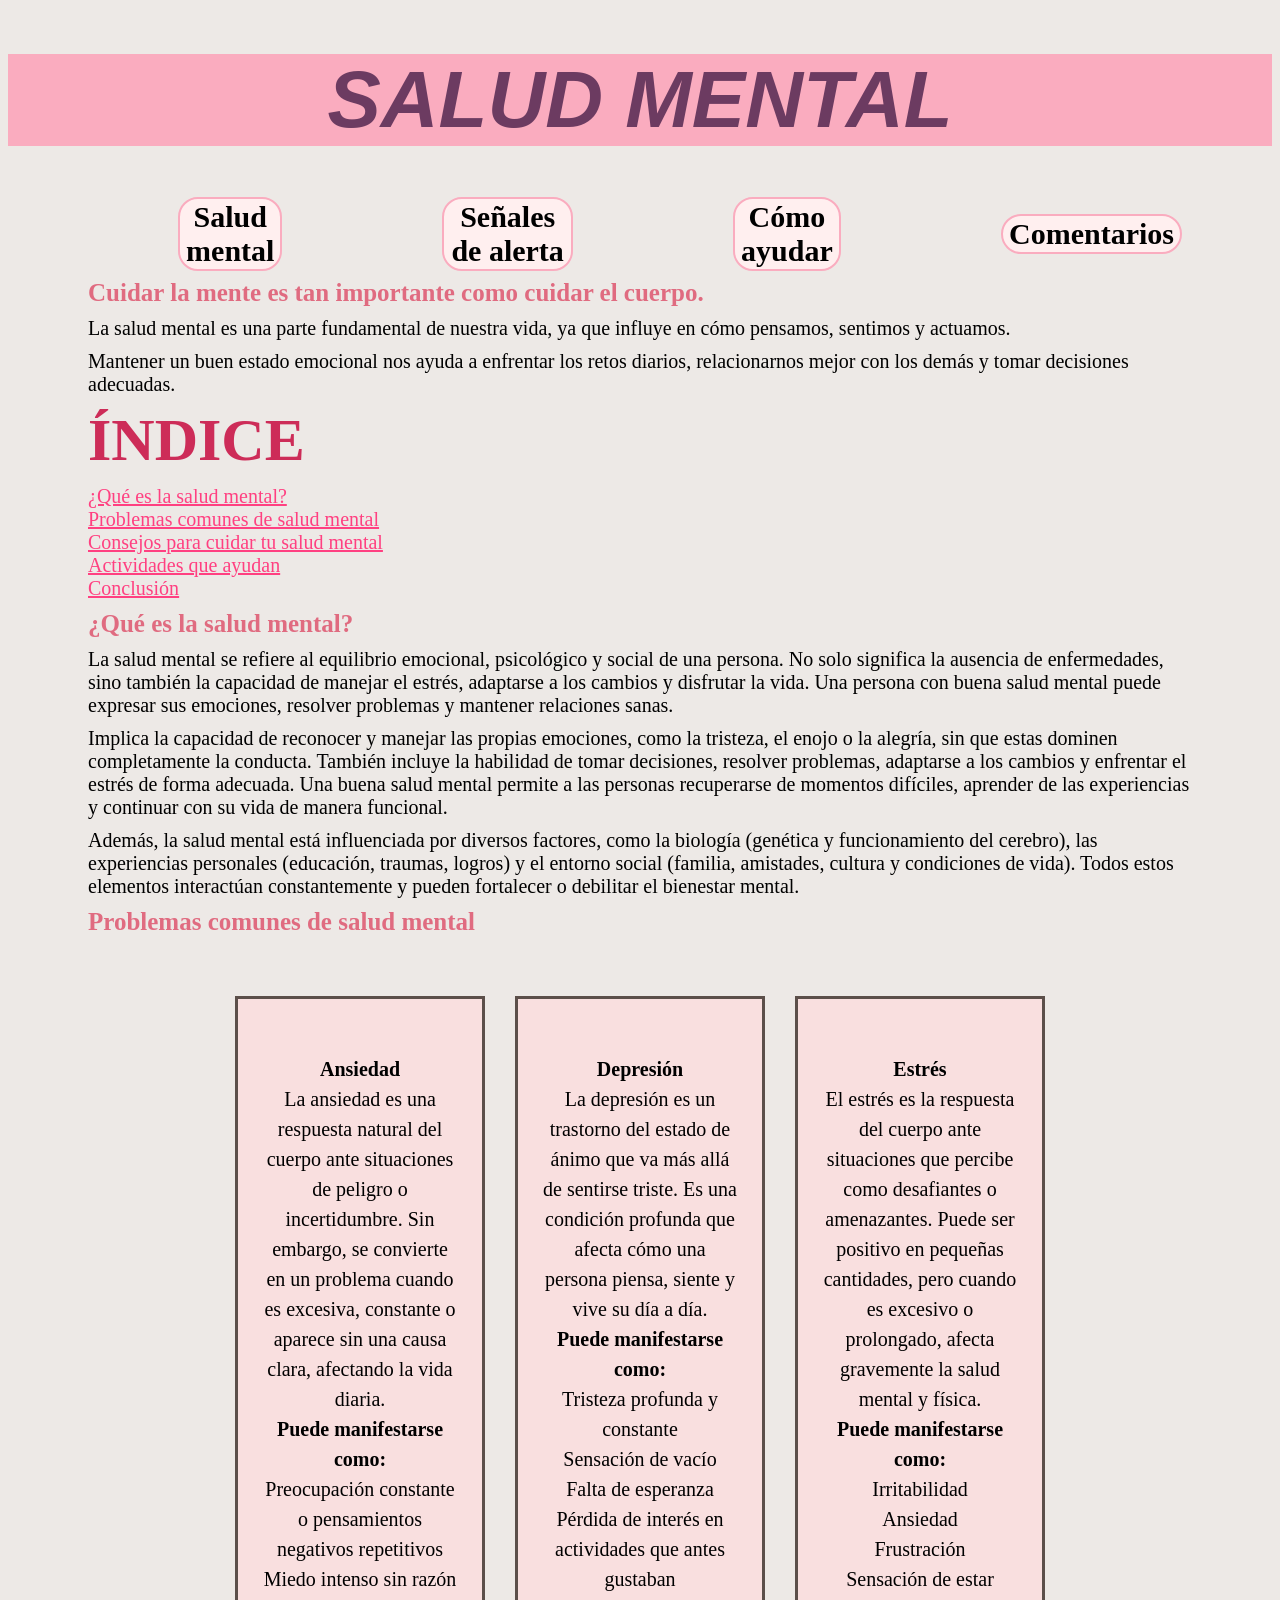
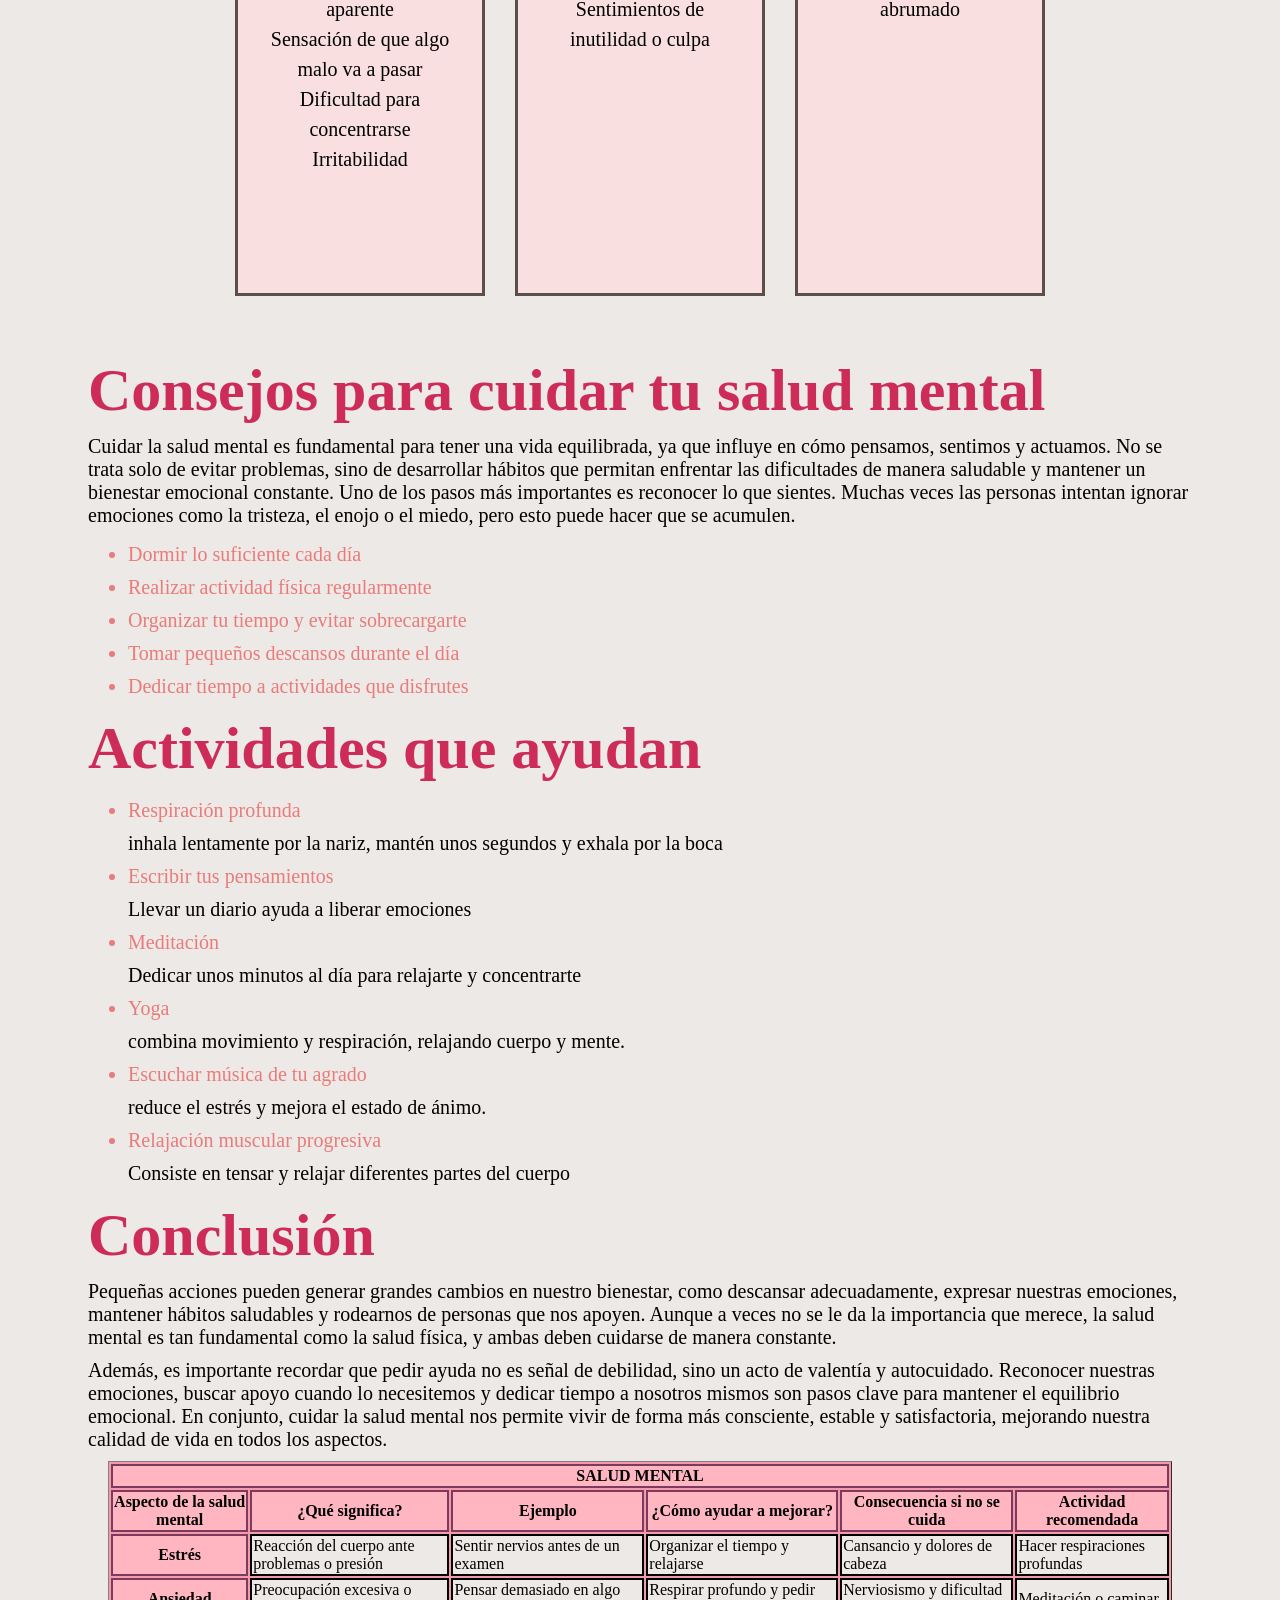
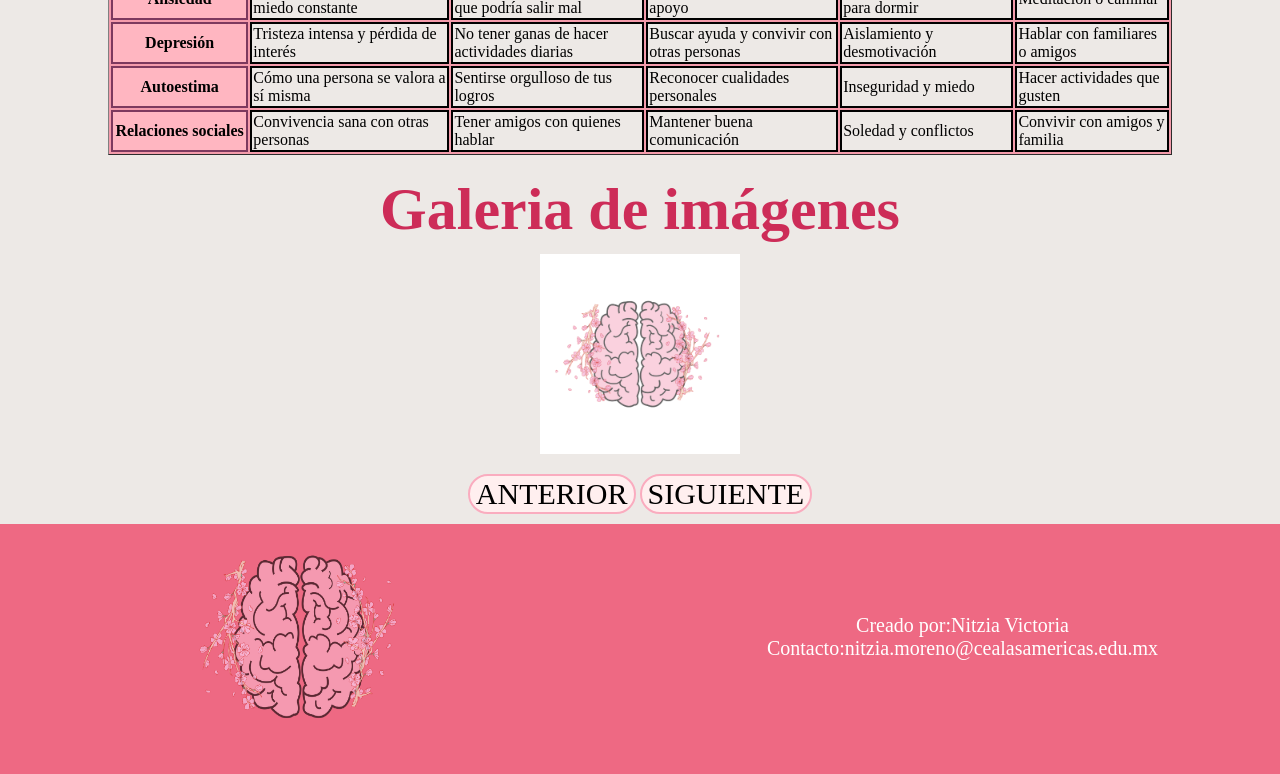
<file: index.html>
<!DOCTYPE html>
<html>
<head>
        <title>Salud mental</title>
        <link rel="stylesheet" href="css tyle.css">
        <script src="js_script.js"></script> 
</head> 
<body>
    <header>
         <h1 align="center"><b><i>SALUD MENTAL</i></b></h1>
         <nav>
            <div class="btn">
            <a href="index.html"><button><b>Salud mental</b></button></a>
            <a href="señales.de.alerta.html"><button><b>Señales de alerta</b></button></a>
            <a href="Como ayudar.html"><button><b>Cómo ayudar </b></button></a>
            <a href="contacto y comentarios.html"><button><b>Comentarios</b></button></a>
            </div>
         </nav>
         <p><b><h3>Cuidar la mente es tan importante como cuidar el cuerpo.</h3></b></p>
         <p>La salud mental es una parte fundamental de nuestra vida, ya que influye en cómo pensamos, sentimos y actuamos.</p>
         <p>Mantener un buen estado emocional nos ayuda a enfrentar los retos diarios, relacionarnos mejor con los demás y tomar decisiones adecuadas.</p>
         <h2>ÍNDICE</h2>
        <a href="#¿Qué es la salud mental?">¿Qué es la salud mental?</a><br>
        <a href="#Problemas comunes de salud mental">Problemas comunes de salud mental</a><br>
        <a href="#Consejos para cuidar tu salud mental">Consejos para cuidar tu salud mental</a><br>
        <a href="#Actividades que ayudan">Actividades que ayudan</a><br>
        <a href="#Conclusión">Conclusión</a><br>
    </header>
    <nav>
        <h3>¿Qué es la salud mental?</h3>
        <p>La salud mental se refiere al equilibrio emocional, psicológico y social de una persona. No solo significa la ausencia de enfermedades, sino también la capacidad de manejar el estrés, adaptarse a los cambios y disfrutar la vida.
            Una persona con buena salud mental puede expresar sus emociones, resolver problemas y mantener relaciones sanas.</p>
        <p>Implica la capacidad de reconocer y manejar las propias emociones, como la tristeza, el enojo o la alegría, sin que estas dominen completamente la conducta. También incluye la habilidad de tomar decisiones, resolver problemas, adaptarse a los cambios y enfrentar el estrés de forma adecuada. 
            Una buena salud mental permite a las personas recuperarse de momentos difíciles, aprender de las experiencias y continuar con su vida de manera funcional.</p>
            <p>Además, la salud mental está influenciada por diversos factores, como la biología (genética y funcionamiento del cerebro), las experiencias personales (educación, traumas, logros) y el entorno social (familia, amistades, cultura y condiciones de vida).
                 Todos estos elementos interactúan constantemente y pueden fortalecer o debilitar el bienestar mental.</p>
                 <section>
        <h3>Problemas comunes de salud mental</h3>
                 </section>
        <div class = "contenedor">
            <div class = "box"><br><b>Ansiedad</b></br>
             <p>La ansiedad es una respuesta natural del cuerpo ante situaciones de peligro o incertidumbre. Sin embargo, se convierte en un problema cuando es excesiva, constante o aparece sin una causa clara, afectando la vida diaria.</p>
             <b>Puede manifestarse como:</b>
             <p>Preocupación constante o pensamientos negativos repetitivos</p>
             <p>Miedo intenso sin razón aparente</p>
             <p>Sensación de que algo malo va a pasar</p>
             <p>Dificultad para concentrarse</p>
             <p>Irritabilidad</p>
        </div>
            <div class="box"><br><b>Depresión</b></br>
            <p>La depresión es un trastorno del estado de ánimo que va más allá de sentirse triste. Es una condición profunda que afecta cómo una persona piensa, siente y vive su día a día.</p>
            <b>Puede manifestarse como:</b>
            <p>Tristeza profunda y constante</p>
            <p>Sensación de vacío</p>
            <p>Falta de esperanza</p>
            <p>Pérdida de interés en actividades que antes gustaban</p>
            <p>Sentimientos de inutilidad o culpa</p>
            </div>
            <div class = "box"><br><b>Estrés</b></br>
            <p>El estrés es la respuesta del cuerpo ante situaciones que percibe como desafiantes o amenazantes. Puede ser positivo en pequeñas cantidades, pero cuando es excesivo o prolongado, afecta gravemente la salud mental y física.</p>
            <b>Puede manifestarse como:</b>
            <p>Irritabilidad</p>
            <p>Ansiedad</p>
            <p>Frustración</p>
            <p>Sensación de estar abrumado</p>
            </div>
        </div>
    </nav>
    <main>
                <article>
                    <h2>Consejos para cuidar tu salud mental</h2>
                    <p>Cuidar la salud mental es fundamental para tener una vida equilibrada, ya que influye en cómo pensamos, sentimos y actuamos. No se trata solo de evitar problemas, sino de desarrollar hábitos que permitan enfrentar las dificultades de manera saludable y mantener un bienestar emocional constante. Uno de los pasos más importantes es reconocer lo que sientes. Muchas veces las personas intentan ignorar emociones como la tristeza, el enojo o el miedo, pero esto puede hacer que se acumulen.</p>
                    <ul>
                         <li>Dormir lo suficiente cada día</li>
                    <li>Realizar actividad física regularmente</li>
                    <li>Organizar tu tiempo y evitar sobrecargarte</li>
                    <li>Tomar pequeños descansos durante el día</li>
                    <li>Dedicar tiempo a actividades que disfrutes</li>
                    </ul>
                </article>
                <article>
                    <h2>Actividades que ayudan</h2>
                     <ul>
                        <li>Respiración profunda</li>
                        <p>inhala lentamente por la nariz, mantén unos segundos y exhala por la boca</p>
                        <li>Escribir tus pensamientos</li>
                        <p>Llevar un diario ayuda a liberar emociones</p>
                        <li>Meditación</li>
                        <p>Dedicar unos minutos al día para relajarte y concentrarte</p>
                        <li>Yoga</li>
                        <p>combina movimiento y respiración, relajando cuerpo y mente.</p>
                        <li>Escuchar música de tu agrado</li>
                        <p>reduce el estrés y mejora el estado de ánimo.</p>
                         <li>Relajación muscular progresiva</li>
                         <p>Consiste en tensar y relajar diferentes partes del cuerpo</p>
                     </ul>
                </article>
                <article>
                    <h2>Conclusión</h2>
                     <p>Pequeñas acciones pueden generar grandes cambios en nuestro bienestar, como descansar adecuadamente, expresar nuestras emociones, mantener hábitos saludables y rodearnos de personas que nos apoyen. Aunque a veces no se le da la importancia que merece, la salud mental es tan fundamental como la salud física, y ambas deben cuidarse de manera constante.</p>
                     <p>Además, es importante recordar que pedir ayuda no es señal de debilidad, sino un acto de valentía y autocuidado. Reconocer nuestras emociones, buscar apoyo cuando lo necesitemos y dedicar tiempo a nosotros mismos son pasos clave para mantener el equilibrio emocional. En conjunto, cuidar la salud mental nos permite vivir de forma más consciente, estable y satisfactoria, mejorando nuestra calidad de vida en todos los aspectos.</p>
                </article>
                <table border="1">
                <tr>
                    <th colspan="6">SALUD MENTAL</th>
                </tr>
                <tr>
                    <th>Aspecto de la salud mental</th>
                    <th>¿Qué significa?</th>
                    <th>Ejemplo</th>
                    <th>¿Cómo ayudar a mejorar?</th>
                    <th>Consecuencia si no se cuida</th>
                    <th>Actividad recomendada</th>
                </tr>
                <tr>
                    <th>Estrés</th>
                    <td>Reacción del cuerpo ante problemas o presión</td>
                    <td>Sentir nervios antes de un examen</td>
                    <td>Organizar el tiempo y relajarse</td>
                    <td>Cansancio y dolores de cabeza</td>
                    <td>Hacer respiraciones profundas</td>
                </tr>
                <tr>
                    <th>Ansiedad</th>
                    <td>Preocupación excesiva o miedo constante</td>
                    <td>Pensar demasiado en algo que podría salir mal</td>
                    <td>Respirar profundo y pedir apoyo</td>
                    <td>Nerviosismo y dificultad para dormir</td>
                    <td>Meditación o caminar</td>
                </tr>
                <tr>
                    <th>Depresión</th>
                    <td>Tristeza intensa y pérdida de interés</td>
                    <td>No tener ganas de hacer actividades diarias</td>
                    <td>Buscar ayuda y convivir con otras personas</td>
                    <td>Aislamiento y desmotivación</td>
                    <td>Hablar con familiares o amigos</td>
                </tr>
                <tr>
                    <th>Autoestima</th>
                    <td>Cómo una persona se valora a sí misma</td>
                    <td>Sentirse orgulloso de tus logros</td>
                    <td>Reconocer cualidades personales</td>
                    <td>Inseguridad y miedo</td>
                    <td>Hacer actividades que gusten</td>
                </tr>
                <tr>
                    <th>Relaciones sociales</th>
                    <td>Convivencia sana con otras personas</td>
                    <td>Tener amigos con quienes hablar</td>
                    <td>Mantener buena comunicación</td>
                    <td>Soledad y conflictos</td>
                    <td>Convivir con amigos y familia</td>
                </tr>
            </table>
            <div class = "galeria">
                <h2>Galeria de imágenes</h2>
                <img id="imagenPrincipal" class="imagen-principal" src="" height="200">
                <div class = "controles">
                    <button id="btnAnterior">ANTERIOR</button>
                    <button id="btnSiguiente">SIGUIENTE</button>
             </div>
             
</html>
            
        </main>
    <footer>
            <div class="pie">
            <img class="logo" src="img\salud mental.png" width="200px">
            <div class="textpie">
            Creado por:Nitzia Victoria<br>
            Contacto:nitzia.moreno@cealasamericas.edu.mx<br>
            </div>
            </div>
    </footer>
</body>
</file>
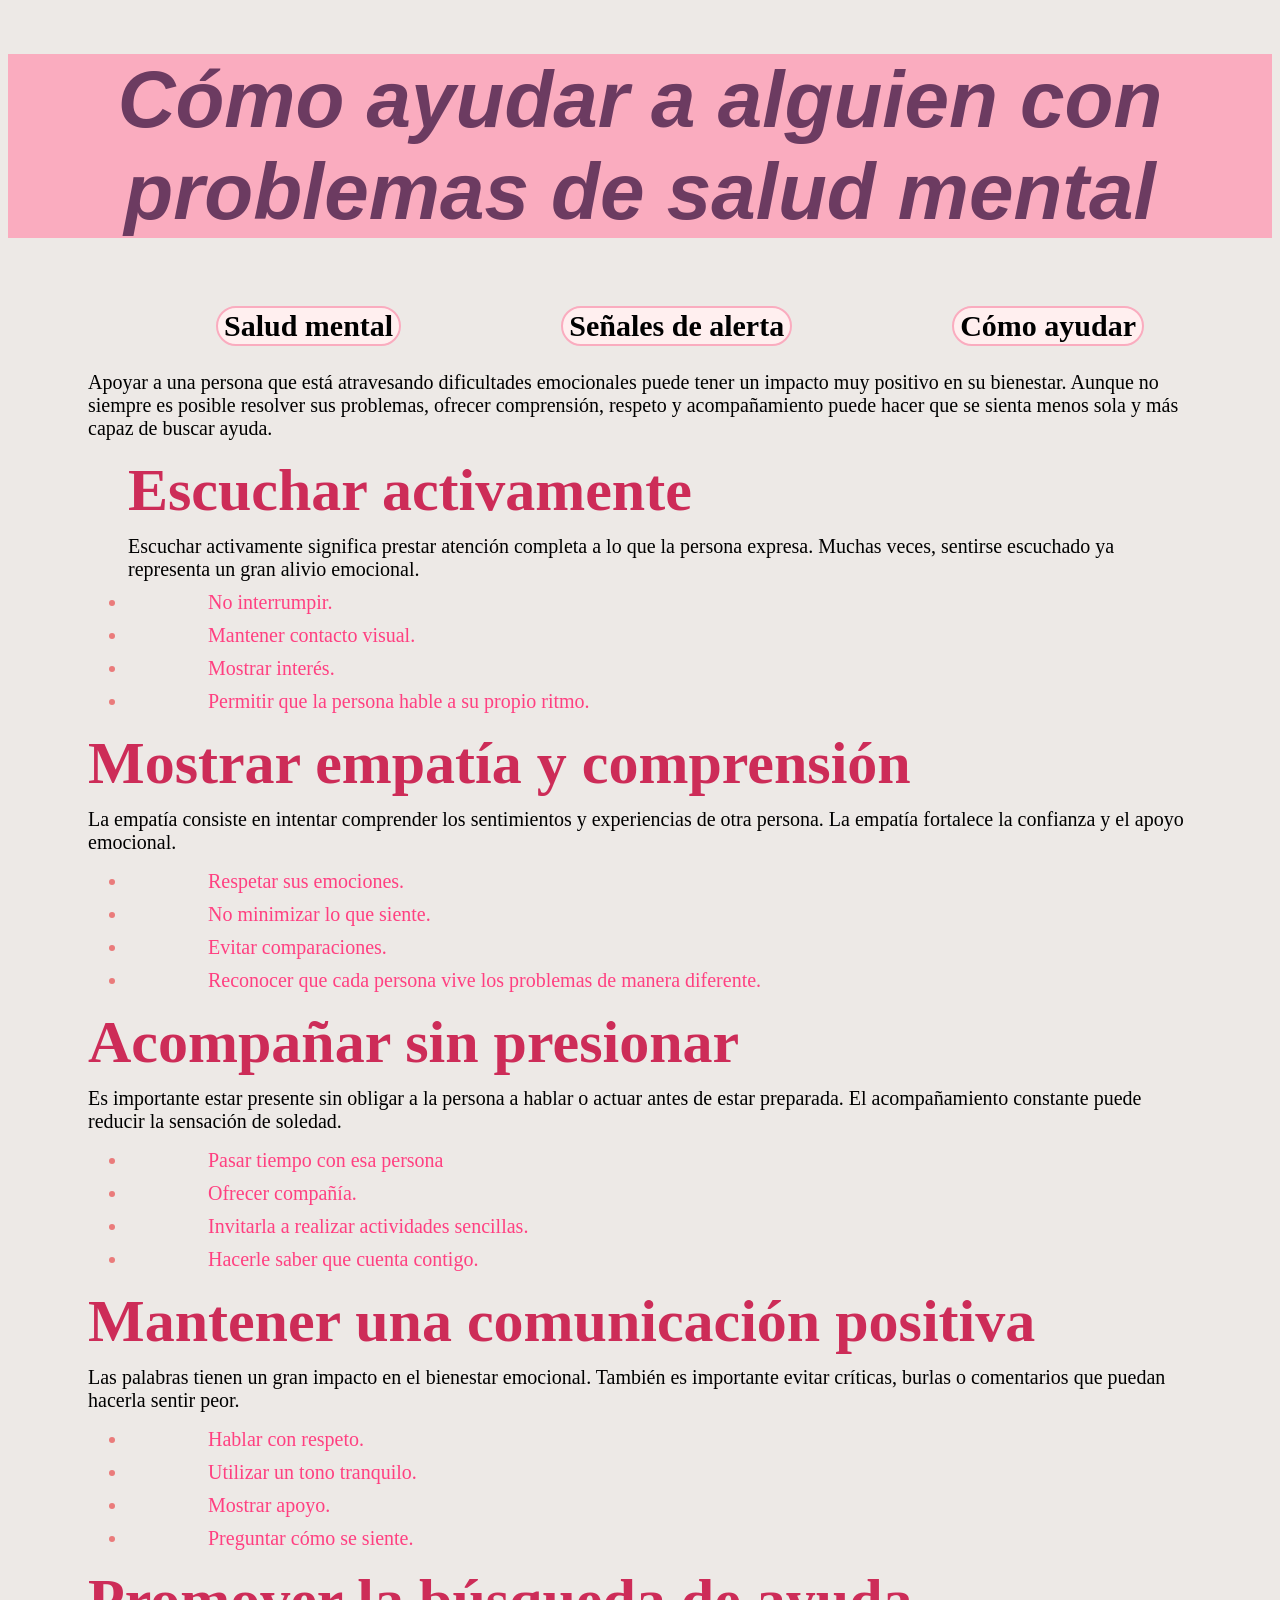
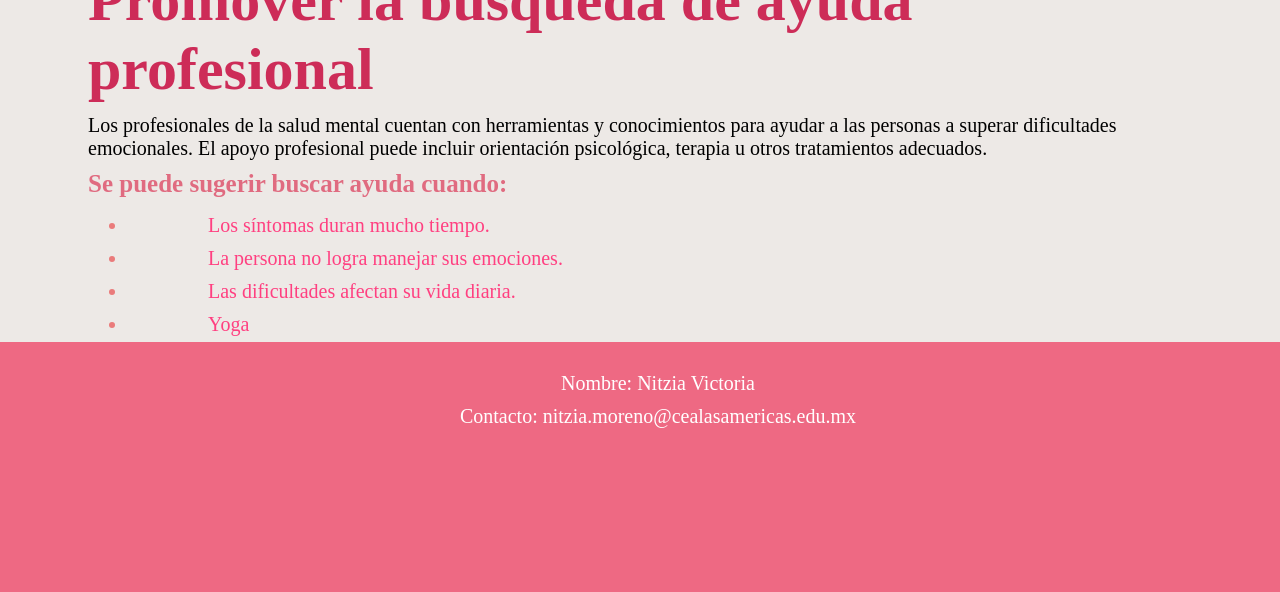
<file: Como ayudar.html>
<!DOCTYPE html>
<html>
<head>
        <title>Cómo ayudar a alguien con problemas de salud mental</title>
        <link rel="stylesheet" href="css tyle.css">
        <script src="js_script.js"></script> 
</head> 
<body>
    <header>
         <h1 align="center"><b><i>Cómo ayudar a alguien con problemas de salud mental</i></b></h1>
         <p></p>
         <nav>
            <div class="btn">
            <a href="index.html"><button><b>Salud mental</b></button></a>
            <a href="señales.de.alerta.html"><button><b>Señales de alerta</b></button></a>
            <a href="Como ayudar.html"><button><b>Cómo ayudar </b></button></a>
            </div>
         </nav>
    </header>
    <main>
                <article>
                    <p>Apoyar a una persona que está atravesando dificultades emocionales puede tener un impacto muy positivo en su bienestar. Aunque no siempre es posible resolver sus problemas, ofrecer comprensión, respeto y acompañamiento puede hacer que se sienta menos sola y más capaz de buscar ayuda.</p>
                    <ul>
                        <h2>Escuchar activamente</h2>
                        <p>Escuchar activamente significa prestar atención completa a lo que la persona expresa. Muchas veces, sentirse escuchado ya representa un gran alivio emocional.</p>
                     <li><a>No interrumpir.</a></li>
                    <li><a>Mantener contacto visual.</a></li>
                    <li><a>Mostrar interés.</a></li>
                    <li><a>Permitir que la persona hable a su propio ritmo.</a></li>
                    </ul>
                </article>
                <article>
                    <h2>Mostrar empatía y comprensión</h2>
                    <p>La empatía consiste en intentar comprender los sentimientos y experiencias de otra persona. La empatía fortalece la confianza y el apoyo emocional.</p>
                     <ul>
                        <li><a>Respetar sus emociones.</a></li>
                        <li><a>No minimizar lo que siente.</a></li>
                        <li><a>Evitar comparaciones.</a></li>
                        <li><a>Reconocer que cada persona vive los problemas de manera diferente.</a></li>
                     </ul>
                </article>
                <article>
                    <h2>Acompañar sin presionar</h2>
                    <p>Es importante estar presente sin obligar a la persona a hablar o actuar antes de estar preparada. El acompañamiento constante puede reducir la sensación de soledad.</p>
                     <ul>
                        <li><a>Pasar tiempo con esa persona</a></li>
                        <li><a>Ofrecer compañía.</a></li>
                        <li><a>Invitarla a realizar actividades sencillas.</a></li>
                        <li><a>Hacerle saber que cuenta contigo.</a></li>
                     </ul>
                </article>
                <article>
                    <h2>Mantener una comunicación positiva</h2>
                    <p>Las palabras tienen un gran impacto en el bienestar emocional. También es importante evitar críticas, burlas o comentarios que puedan hacerla sentir peor.</p>
                     <ul>
                        <li><a>Hablar con respeto.</a></li>
                        <li><a>Utilizar un tono tranquilo.</a></li>
                        <li><a>Mostrar apoyo.</a></li>
                        <li><a>Preguntar cómo se siente.</a></li>
                     </ul>
                </article>
                 <h2>Promover la búsqueda de ayuda profesional</h2>
                    <p>Los profesionales de la salud mental cuentan con herramientas y conocimientos para ayudar a las personas a superar dificultades emocionales. El apoyo profesional puede incluir orientación psicológica, terapia u otros tratamientos adecuados.</p>
                    <h3>Se puede sugerir buscar ayuda cuando:</h3>
                     <ul>
                        <li><a>Los síntomas duran mucho tiempo.</a></li>
                        <li><a>La persona no logra manejar sus emociones.</a></li>
                        <li><a>Las dificultades afectan su vida diaria.</a></li>
                        <li><a>Yoga</a></li>
                     </ul>
                </article>
            
        </main>
    <footer>
         <p>Nombre: Nitzia Victoria</p>
        <p>Contacto: nitzia.moreno@cealasamericas.edu.mx</p>
    </footer>
</body>
</html>
</file>
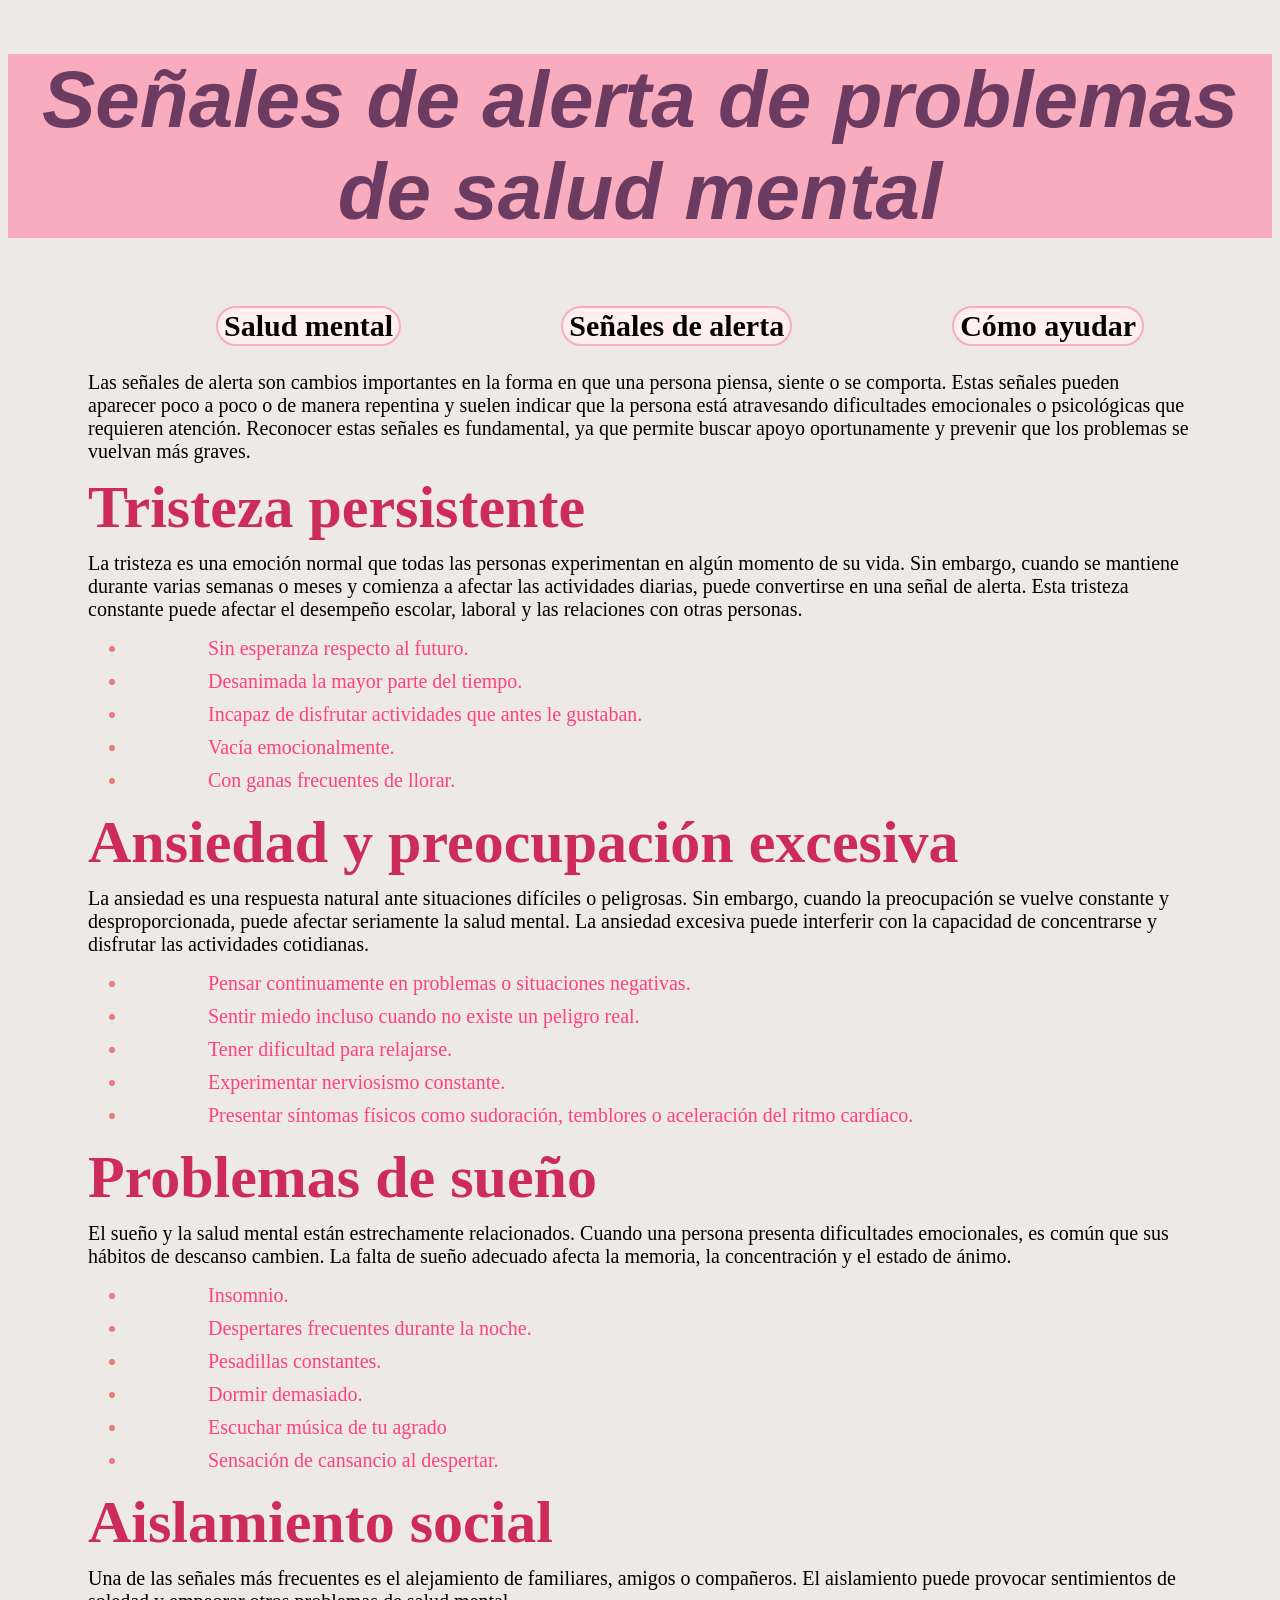
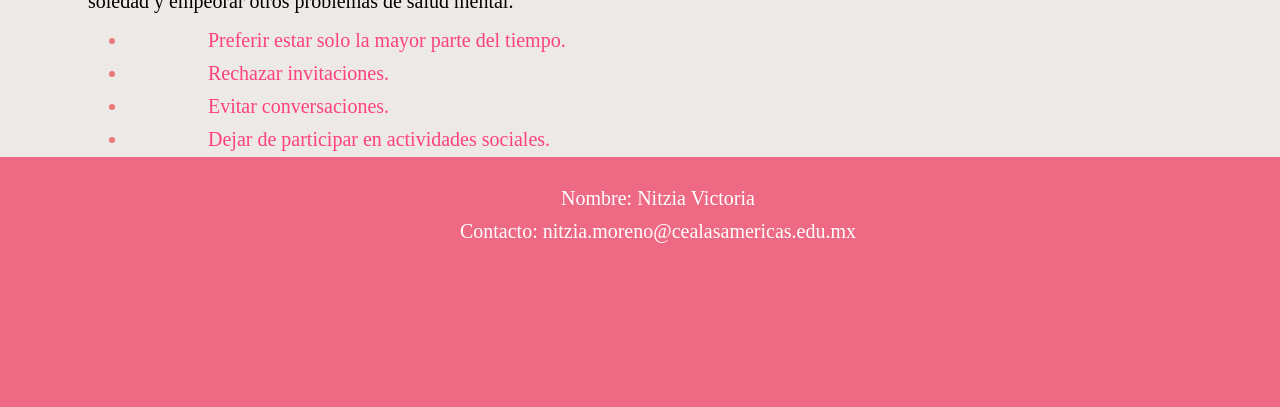
<file: señales.de.alerta.html>
<!DOCTYPE html>
<html>
<head>
        <title>Salud mental</title>
        <link rel="stylesheet" href="css tyle.css">
        <script src="js_script.js"></script> 
</head> 
<body>
    <header>
         <h1 align="center"><b><i>Señales de alerta de problemas de salud mental</i></b></h1>
         <nav>
            <div class="btn">
            <a href="index.html"><button><b>Salud mental</b></button></a>
            <a href="señales.de.alerta.html"><button><b>Señales de alerta</b></button></a>
            <a href="Como ayudar.html"><button><b>Cómo ayudar </b></button></a>
            </div>
         </nav>
         <p>Las señales de alerta son cambios importantes en la forma en que una persona piensa, siente o se comporta. Estas señales pueden aparecer poco a poco o de manera repentina y suelen indicar que la persona está atravesando dificultades emocionales o psicológicas que requieren atención. Reconocer estas señales es fundamental, ya que permite buscar apoyo oportunamente y prevenir que los problemas se vuelvan más graves.</p>
    </header>
    <main>
                <article>
                    <h2>Tristeza persistente</h2>
                    <p>La tristeza es una emoción normal que todas las personas experimentan en algún momento de su vida. Sin embargo, cuando se mantiene durante varias semanas o meses y comienza a afectar las actividades diarias, puede convertirse en una señal de alerta. Esta tristeza constante puede afectar el desempeño escolar, laboral y las relaciones con otras personas.</p>
                    <ul>
                    <li><a>Sin esperanza respecto al futuro.</a></li>
                    <li><a>Desanimada la mayor parte del tiempo.</a></li>
                    <li><a>Incapaz de disfrutar actividades que antes le gustaban.</a></li>
                    <li><a>Vacía emocionalmente.</a></li>
                    <li><a>Con ganas frecuentes de llorar.</a></li>
                    </ul>
                </article>
                <article>
                    <h2>Ansiedad y preocupación excesiva</h2>
                    <p>La ansiedad es una respuesta natural ante situaciones difíciles o peligrosas. Sin embargo, cuando la preocupación se vuelve constante y desproporcionada, puede afectar seriamente la salud mental. La ansiedad excesiva puede interferir con la capacidad de concentrarse y disfrutar las actividades cotidianas.</p>
                     <ul>
                        <li><a>Pensar continuamente en problemas o situaciones negativas.</a></li>
                        <li><a>Sentir miedo incluso cuando no existe un peligro real.</a></li>
                        <li><a>Tener dificultad para relajarse.</a></li>
                        <li><a>Experimentar nerviosismo constante.</a></li>
                        <li><a>Presentar síntomas físicos como sudoración, temblores o aceleración del ritmo cardíaco.</a></li>
                     </ul>
                </article>
                  <article>
                    <h2>Problemas de sueño</h2>
                    <p>El sueño y la salud mental están estrechamente relacionados. Cuando una persona presenta dificultades emocionales, es común que sus hábitos de descanso cambien. La falta de sueño adecuado afecta la memoria, la concentración y el estado de ánimo.</p>
                     <ul>
                        <li><a>Insomnio.</a></li>
                        <li><a>Despertares frecuentes durante la noche.</a></li>
                        <li><a>Pesadillas constantes.</a></li>
                        <li><a>Dormir demasiado.</a></li>
                        <li><a>Escuchar música de tu agrado</a></li>
                         <li><a>Sensación de cansancio al despertar.</a></li>
                     </ul>
                </article>
                  <article>
                    <h2>Aislamiento social</h2>
                    <p>Una de las señales más frecuentes es el alejamiento de familiares, amigos o compañeros. El aislamiento puede provocar sentimientos de soledad y empeorar otros problemas de salud mental.</p>
                     <ul>
                        <li><a>Preferir estar solo la mayor parte del tiempo.</a></li>
                        <li><a>Rechazar invitaciones.</a></li>
                        <li><a>Evitar conversaciones.</a></li>
                        <li><a>Dejar de participar en actividades sociales.</a></li>
                     </ul>
                </article>
</html>
            
        </main>
    <footer>
         <p>Nombre: Nitzia Victoria</p>
        <p>Contacto: nitzia.moreno@cealasamericas.edu.mx</p>
    </footer>
</body>
</file>
<file: css tyle.css>
h1 {
    color: #6c3b61;
    font-family:'Comfortaa', sans-serif;
    font-size: 80px;
    background-color: #FAACBF;
}
p {
    font-family:Cambria, Cochin, Georgia, Times, 'Times New Roman', serif;
    margin: 10px 80px ;
    font-size: 20px;
}

h2 {
    color:#CD2C58;
    font-family: Cambria, Cochin, Georgia, Times, 'Times New Roman', serif;
    margin: 10px 80px ;
    font-size:60px;
}
h3 {
    color: #E06B80;
    font-family:Cambria, Cochin, Georgia, Times, 'Times New Roman', serif;
    margin: 10px 80px;
    font-size: 25px;
}
h4 {
    font-family:Cambria, Cochin, Georgia, Times, 'Times New Roman', serif;
    margin: 10px 80px;
    font-size: 20px;
}
li {
    color: #EA7B7B;
    font-family:Cambria, Cochin, Georgia, Times, 'Times New Roman', serif;
    margin: 10px 80px;
    font-size: 20px;
}
footer {
    background-color: #EE6983;
    color: white;
    font-family:Cambria, Cochin, Georgia, Times, 'Times New Roman', serif;
    margin: 10px 200px;
    text-align: center;
    font-family:Cambria, Cochin, Georgia, Times, 'Times New Roman', serif;
    font-size: 20px;
    height: 230px;
    width: 100%;
    margin: 0px;
    padding-top:20px;
    border: 0px;text-align: center;
    font-family:Cambria, Cochin, Georgia, Times, 'Times New Roman', serif;
    font-size: 20px;
    height: 230px;
    width: 1320px;
    margin: -10px;
    padding-top:20px;
    border: 0px;
}
header {
    background-color: #EDE9E6;
}
body {
    background-color: #EDE9E6;
}
table{
    margin: 10px 100px;
    background-color: #F49BAB; 
}
th{
    border: 2px solid rgb(125, 57, 94);
    background-color: #FFB6C1;
}
td{
    border: 2px solid black;
    background-color: #EDE9E6;
}
    
.contenedor{
    display: flex;
    flex-direction: row;
    flex-wrap: wrap;
    height: 1000px;
    justify-content: center;
    align-items:center;
    align-content: center;
}

.box{
    border: 3px solid #5C4F4A;
    font-size: 20px;
    text-align: center;
    line-height: 1.5;
    margin: 15px;
    width: 250px;
    height: 900px;
    padding: 25px;
    box-sizing: border-box;
    overflow: hidden;
    background-color: #F9DFDF;
}

.box p{
    text-align: center;
    word-break: normal;
    overflow-wrap: break-word;
    line-height: 1.5;
    width: 100%;
    margin: 0;
}

.box h3{
    text-align: center;
    margin: 0;
    background-color: white;
    border: 5px solid #5C4F4A;
}
button{
    background-color: #FFEFEF;
    font-size: 30px;
    border: 2px solid #FAACBF;
    cursor:pointer;
    font-family: Cambria, Cochin, Georgia, Times, 'Times New Roman', serif;
    border-radius: 20px;
}
.btn{
    display: flex;
    flex-direction: row;
    height: 50px;
    padding: 10px 10px;
    margin-left: 80px;
    justify-content: center;
    align-items:center;
    align-content: center;
}
a{
    font-family: Cambria, Cochin, Georgia, Times, 'Times New Roman', serif;
    font-size: 20px;
    color: #FF4081;
    margin: 10px 80px;

}
input{
    background-color: #C9996B;
    font-family: 'Times New Roman', Times, serif;
    font-size: 20px;
    color: white;
    padding: 5px;
    border: 2px solid black;
    border-radius: 25px;

}
textarea{
    background-color: #FEEBF6;
    font-family: 'Times New Roman', Times, serif;
    font-size: 20px;
    color: white;
    padding: 20px;
    width: 80%;
    border: 2px solid black;
    border-radius: 25px;
}
form button{
    background-color: #FEEBF6;
    font-size: 20px;
    border: 2px solid black;
    cursor:pointer;
    font-family: Cambria, Cochin, Georgia, Times, 'Times New Roman', serif;
    margin-left: 1000px;
}
fieldset{
    margin: 100px;
    font-family: cursive;
    font-size: 30px;

}
form{
    font-family:Cambria, Cochin, Georgia, Times, 'Times New Roman', serif;
   
}

form input:focus{
    border: 3px solid #285A48;
    outline: none;

}
form textarea:focus{
    border: 3px solid #285A48;
    outline: none;
   
}
.galeria{
    display: flex;
    flex-direction: column;
    align-items: center;
}
.controles{
    margin-top: 20px;
    margin-bottom: 20px;
}
.logo{
    padding: 10px;
    border: 0;
    margin-left: 190px;
}
.pie{
    display: flex;
    justify-content: space-between;
}
.textpie{
    padding: 70px;
    margin-right: 90px;
}
</file>
